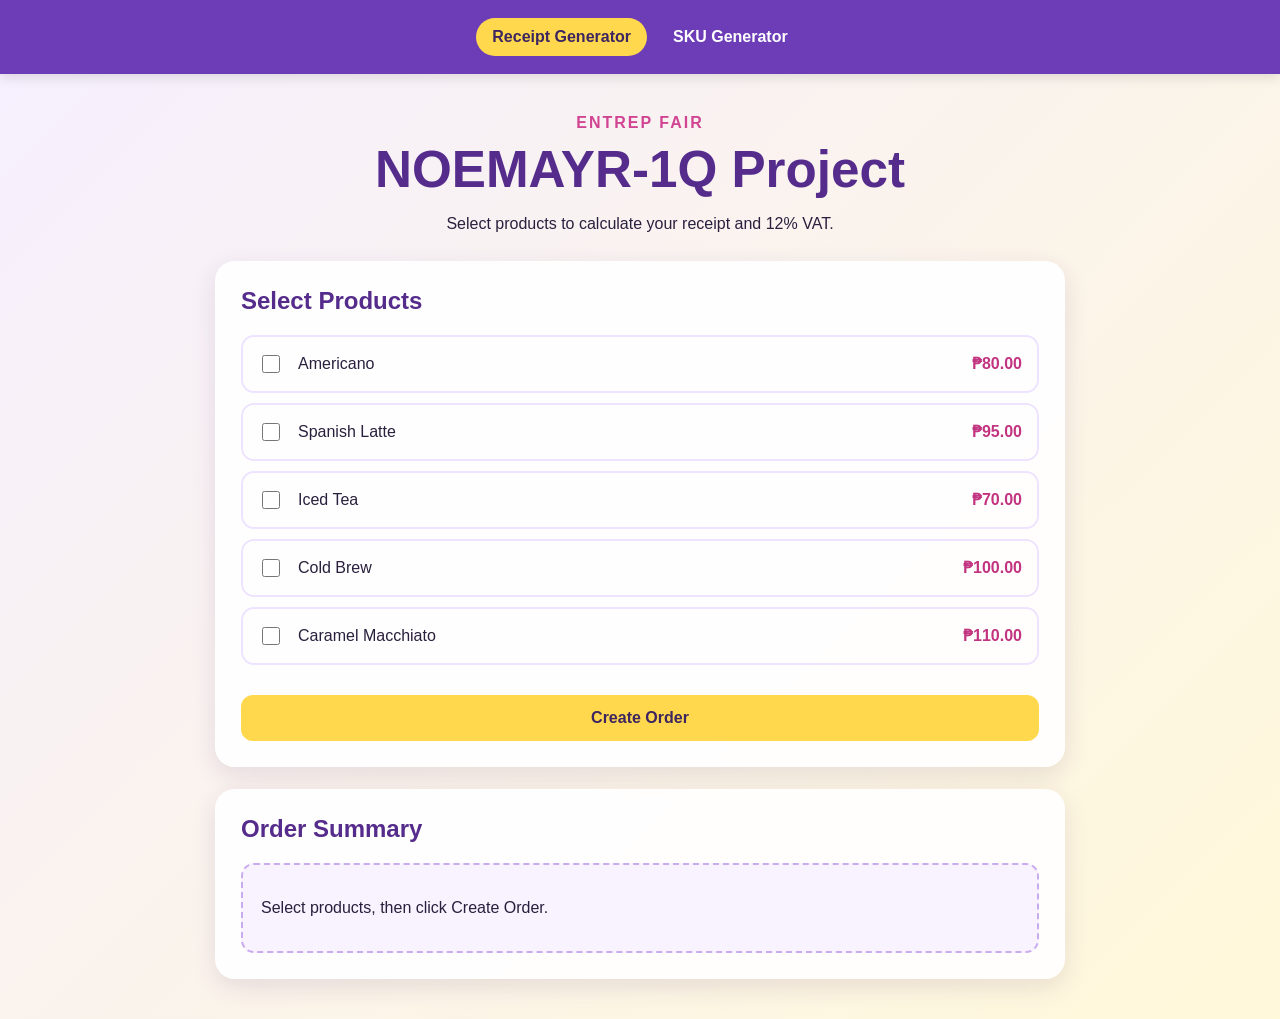
<file: index.html>
<!DOCTYPE html>
<html lang="en">

<head>
    <meta charset="UTF-8">
    <meta name="viewport" content="width=device-width, initial-scale=1.0">

    <title>Entrep Fair - Receipt Generator</title>

    <link rel="stylesheet" href="style.css">

    <link rel="stylesheet"
          href="https://pyscript.net/releases/2024.1.1/core.css">

    <script type="module"
            src="https://pyscript.net/releases/2024.1.1/core.js"></script>
</head>

<body>

    <nav>
        <a href="index.html" class="active">Receipt Generator</a>
        <a href="sku.html">SKU Generator</a>
    </nav>

    <main class="container">

        <header class="hero">
            <p class="eyebrow">ENTREP FAIR</p>
            <h1>NOEMAYR-1Q Project</h1>
            <p>Select products to calculate your receipt and 12% VAT.</p>
        </header>

        <section class="card">

            <h2>Select Products</h2>

            <label class="product">
                <input type="checkbox" id="item1" value="80">
                <span>Americano</span>
                <strong>₱80.00</strong>
            </label>

            <label class="product">
                <input type="checkbox" id="item2" value="95">
                <span>Spanish Latte</span>
                <strong>₱95.00</strong>
            </label>

            <label class="product">
                <input type="checkbox" id="item3" value="70">
                <span>Iced Tea</span>
                <strong>₱70.00</strong>
            </label>

            <label class="product">
                <input type="checkbox" id="item4" value="100">
                <span>Cold Brew</span>
                <strong>₱100.00</strong>
            </label>

            <label class="product">
                <input type="checkbox" id="item5" value="110">
                <span>Caramel Macchiato</span>
                <strong>₱110.00</strong>
            </label>

            <button type="button" py-click="create_order">
                Create Order
            </button>

        </section>

        <section class="card">

            <h2>Order Summary</h2>

            <div id="show" class="output">
                <p>Select products, then click Create Order.</p>
            </div>

        </section>

    </main>

    <script type="py" src="./main.py"></script>

</body>
</html>
</file>
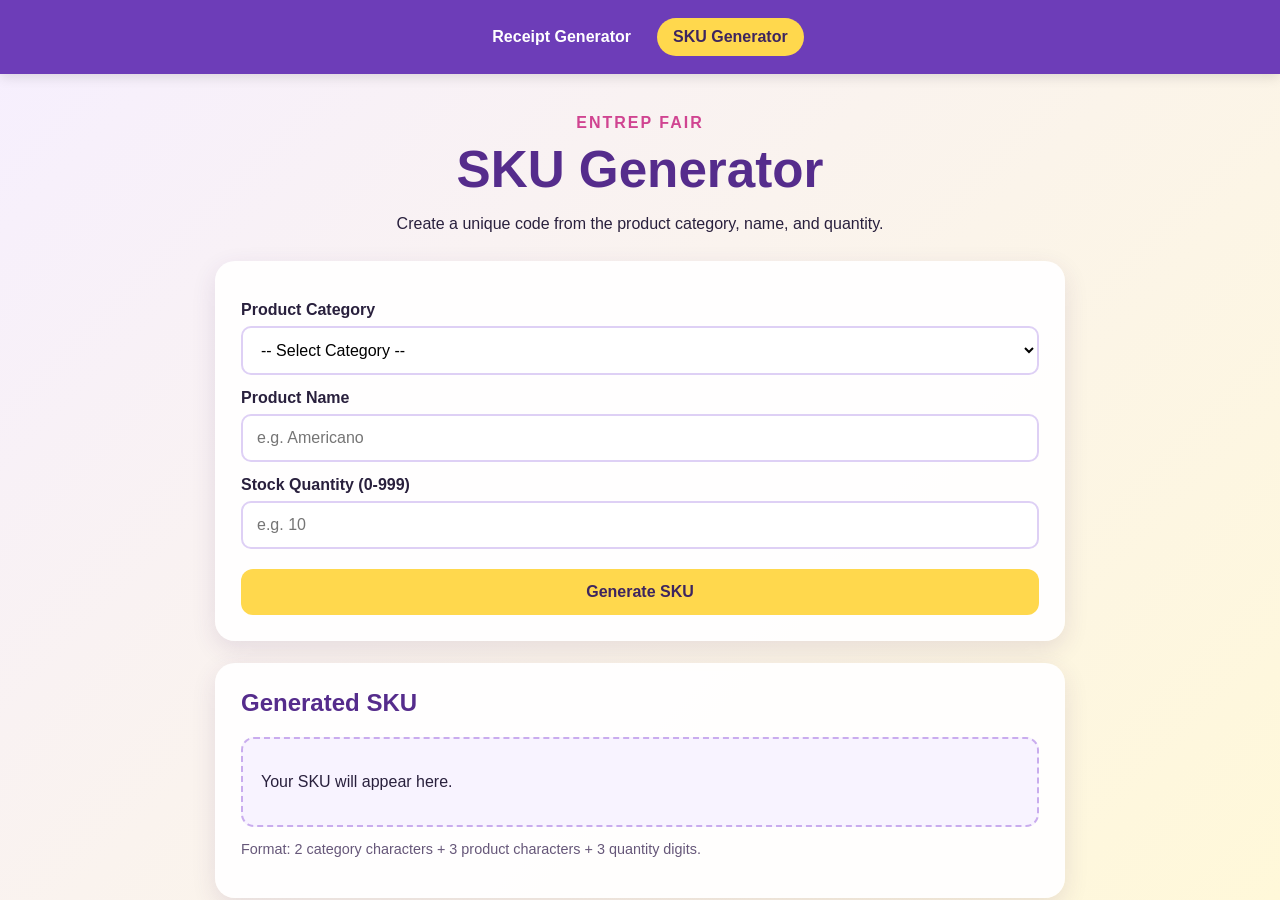
<file: sku.html>
<!DOCTYPE html>
<html lang="en">

<head>
    <meta charset="UTF-8">
    <meta name="viewport" content="width=device-width, initial-scale=1.0">

    <title>Entrep Fair - SKU Generator</title>

    <link rel="stylesheet" href="style.css">

    <link rel="stylesheet"
          href="https://pyscript.net/releases/2024.1.1/core.css">

    <script type="module"
            src="https://pyscript.net/releases/2024.1.1/core.js"></script>
</head>

<body>

    <nav>
        <a href="index.html">Receipt Generator</a>
        <a href="sku.html" class="active">SKU Generator</a>
    </nav>

    <main class="container">

        <header class="hero">
            <p class="eyebrow">ENTREP FAIR</p>
            <h1>SKU Generator</h1>
            <p>Create a unique code from the product category, name, and quantity.</p>
        </header>

        <section class="card">

            <label for="category">Product Category</label>

            <select id="category">
                <option value="">-- Select Category --</option>
                <option value="Beverages">Beverages</option>
                <option value="Snacks">Snacks</option>
                <option value="Clothing">Clothing</option>
                <option value="Accessories">Accessories</option>
            </select>

            <label for="product_name">Product Name</label>

            <input
                type="text"
                id="product_name"
                placeholder="e.g. Americano"
            >

            <label for="quantity">Stock Quantity (0-999)</label>

            <input
                type="number"
                id="quantity"
                min="0"
                max="999"
                step="1"
                placeholder="e.g. 10"
            >

            <button type="button" py-click="SKU_generator">
                Generate SKU
            </button>

        </section>

        <section class="card">

            <h2>Generated SKU</h2>

            <div id="sku_output" class="output">
                <p>Your SKU will appear here.</p>
            </div>

            <p class="hint">
                Format: 2 category characters + 3 product characters
                + 3 quantity digits.
            </p>

        </section>

    </main>

    <script type="py" src="./main.py"></script>

</body>
</html>
</file>
<file: style.css>
* {
    box-sizing: border-box;
}

body {
    margin: 0;
    min-height: 100vh;
    font-family: Arial, Helvetica, sans-serif;
    background: linear-gradient(135deg, #f6efff, #fff8d9);
    color: #29203d;
}

nav {
    display: flex;
    justify-content: center;
    gap: 10px;
    padding: 18px;
    background: #6d3db8;
    box-shadow: 0 3px 12px rgba(0, 0, 0, 0.12);
}

nav a {
    color: white;
    text-decoration: none;
    font-weight: bold;
    padding: 10px 16px;
    border-radius: 999px;
}

nav a:hover,
nav a.active {
    background: #ffd84d;
    color: #3d255f;
}

.container {
    width: min(850px, 92%);
    margin: 40px auto;
}

.hero {
    text-align: center;
    margin-bottom: 28px;
}

.eyebrow {
    margin-bottom: 8px;
    color: #d04491;
    font-weight: 800;
    letter-spacing: 2px;
}

h1 {
    margin: 0 0 10px;
    color: #552c8c;
    font-size: clamp(2rem, 5vw, 3.2rem);
}

h2 {
    margin-top: 0;
    color: #552c8c;
}

.card {
    background: rgba(255, 255, 255, 0.94);
    border-radius: 20px;
    padding: 26px;
    margin-bottom: 22px;
    box-shadow: 0 8px 25px rgba(72, 42, 111, 0.12);
}

.product {
    display: grid;
    grid-template-columns: 30px 1fr auto;
    align-items: center;
    gap: 10px;
    padding: 15px;
    margin: 10px 0;
    border: 2px solid #eee4ff;
    border-radius: 13px;
    cursor: pointer;
}

.product:hover {
    border-color: #d4b9ff;
    background: #fbf8ff;
}

.product input {
    width: 18px;
    height: 18px;
    accent-color: #6d3db8;
}

.product strong {
    color: #c23480;
}

label:not(.product) {
    display: block;
    margin: 14px 0 7px;
    font-weight: bold;
}

input[type="text"],
input[type="number"],
select {
    width: 100%;
    padding: 13px 14px;
    border: 2px solid #ded0f5;
    border-radius: 10px;
    font-size: 1rem;
    background: white;
}

input:focus,
select:focus {
    outline: 3px solid #ffe88b;
    border-color: #8c5bd1;
}

button {
    width: 100%;
    margin-top: 20px;
    padding: 14px 20px;
    border: none;
    border-radius: 12px;
    background: #ffd84d;
    color: #3d255f;
    font-size: 1rem;
    font-weight: 800;
    cursor: pointer;
}

button:hover {
    background: #f6c72e;
    transform: translateY(-1px);
}

.output {
    padding: 18px;
    border-radius: 13px;
    background: #f8f3ff;
    border: 2px dashed #c9acee;
    min-height: 70px;
}

.receipt-card h3 {
    text-align: center;
    margin-top: 0;
    color: #552c8c;
}

.receipt-card ul {
    padding-left: 22px;
}

.receipt-card p {
    display: flex;
    justify-content: space-between;
    gap: 20px;
}

.receipt-card hr {
    border: 0;
    border-top: 2px solid #dfd2ee;
}

.receipt-card .total {
    font-size: 1.2rem;
    font-weight: 800;
    color: #c23480;
}

.error {
    color: #b42318;
    font-weight: bold;
}

.hint {
    color: #665779;
    font-size: 0.9rem;
}

@media (max-width: 600px) {
    nav {
        flex-direction: column;
        align-items: stretch;
        text-align: center;
    }

    .container {
        margin-top: 25px;
    }

    .card {
        padding: 20px;
    }
}

        padding: 20px;
    }

}
</file>
